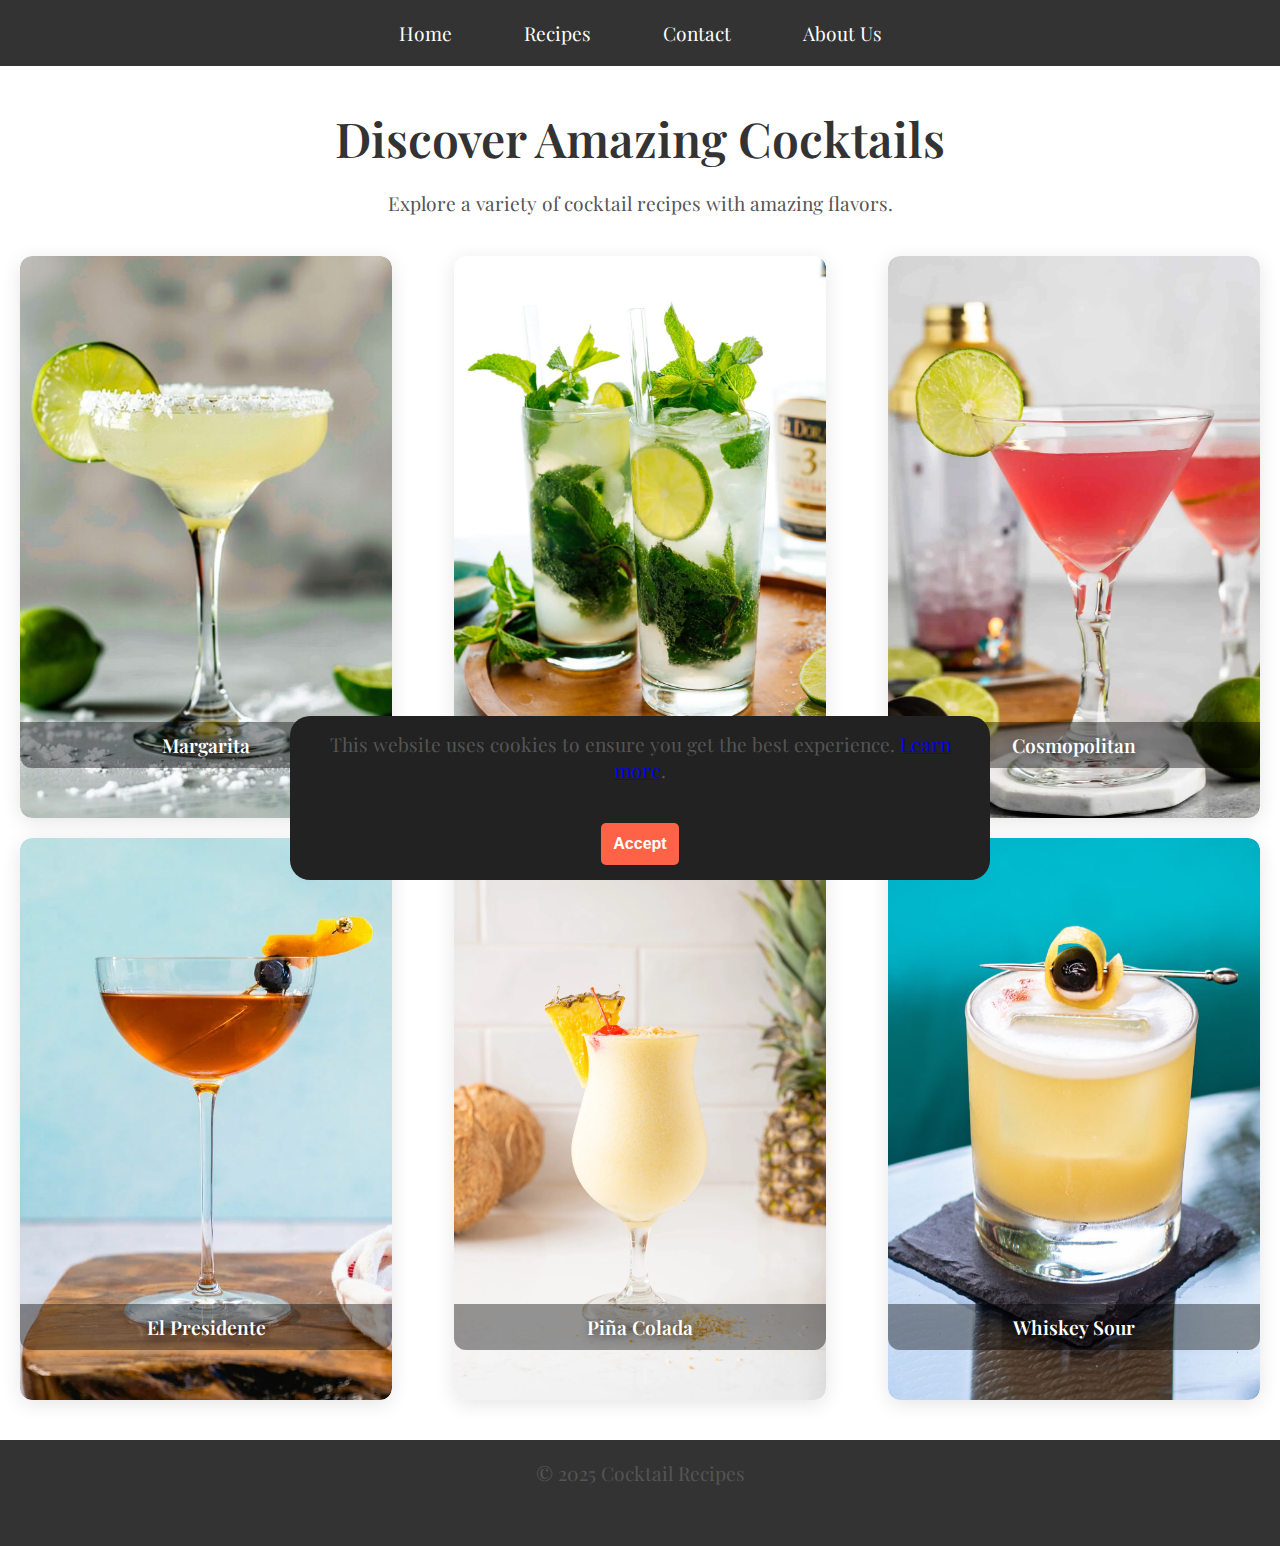
<file: index.html>
<!DOCTYPE html>
<html lang="en">
<head>
    <meta charset="UTF-8">
    <meta name="viewport" content="width=device-width, initial-scale=1.0">
    <title>Cocktail Recipes</title>
    <link href="https://fonts.googleapis.com/css2?family=Playfair+Display:wght@400;700&display=swap" rel="stylesheet">
    <link rel="stylesheet" href="styles.css">
    <link rel="stylesheet" href="https://cdnjs.cloudflare.com/ajax/libs/font-awesome/5.15.3/css/all.min.css">
</head>
<body>
    <header>
        <div class="burger-menu" id="burger-menu" onclick="toggleMenu()">
            <i class="fas fa-bars"></i> 
        </div>
        <nav id="nav">
            <ul>
                <li><a href="index.html">Home</a></li>
                <li><a href="recipes.html">Recipes</a></li>
                <li><a href="contact.html">Contact</a></li>
                <li><a href="about.html">About Us</a></li>
            </ul>
        </nav>
    </header>
    <main>
        <h1>Discover Amazing Cocktails</h1>
        <p>Explore a variety of cocktail recipes with amazing flavors.</p>

        <section class="cocktail-gallery">
            <div class="cocktail-item">
                <img src="images/margarita.jpg" alt="Margarita">
                <p>Margarita</p>
            </div>
            <div class="cocktail-item">
                <img src="images/mojito.webp" alt="Mojito">
                <p>Mojito</p>
            </div>
            <div class="cocktail-item">
                <img src="images/cosmopolitan.webp" alt="Cosmopolitan">
                <p>Cosmopolitan</p>
            </div>
            <div class="cocktail-item">
                <img src="images/elpresidente.webp" alt="El Presidente">
                <p>El Presidente</p>
            </div>
            <div class="cocktail-item">
                <img src="images/pinacolada.webp" alt="Piña Colada">
                <p>Piña Colada</p>
            </div>
            <div class="cocktail-item">
                <img src="images/whiskeysour.jpg" alt="Whiskey Sour">
                <p>Whiskey Sour</p>
            </div>
        </section>
    </main>
    <footer>
        <p>&copy; 2025 Cocktail Recipes</p>
    </footer>

    <div id="cookie-notification" class="cookie-notification">
        <p>This website uses cookies to ensure you get the best experience. <a href="#">Learn more</a>.</p>
        <button id="accept-cookies">Accept</button>
    </div>

    <script src="script.js"></script>
</body>
</html>
</file>
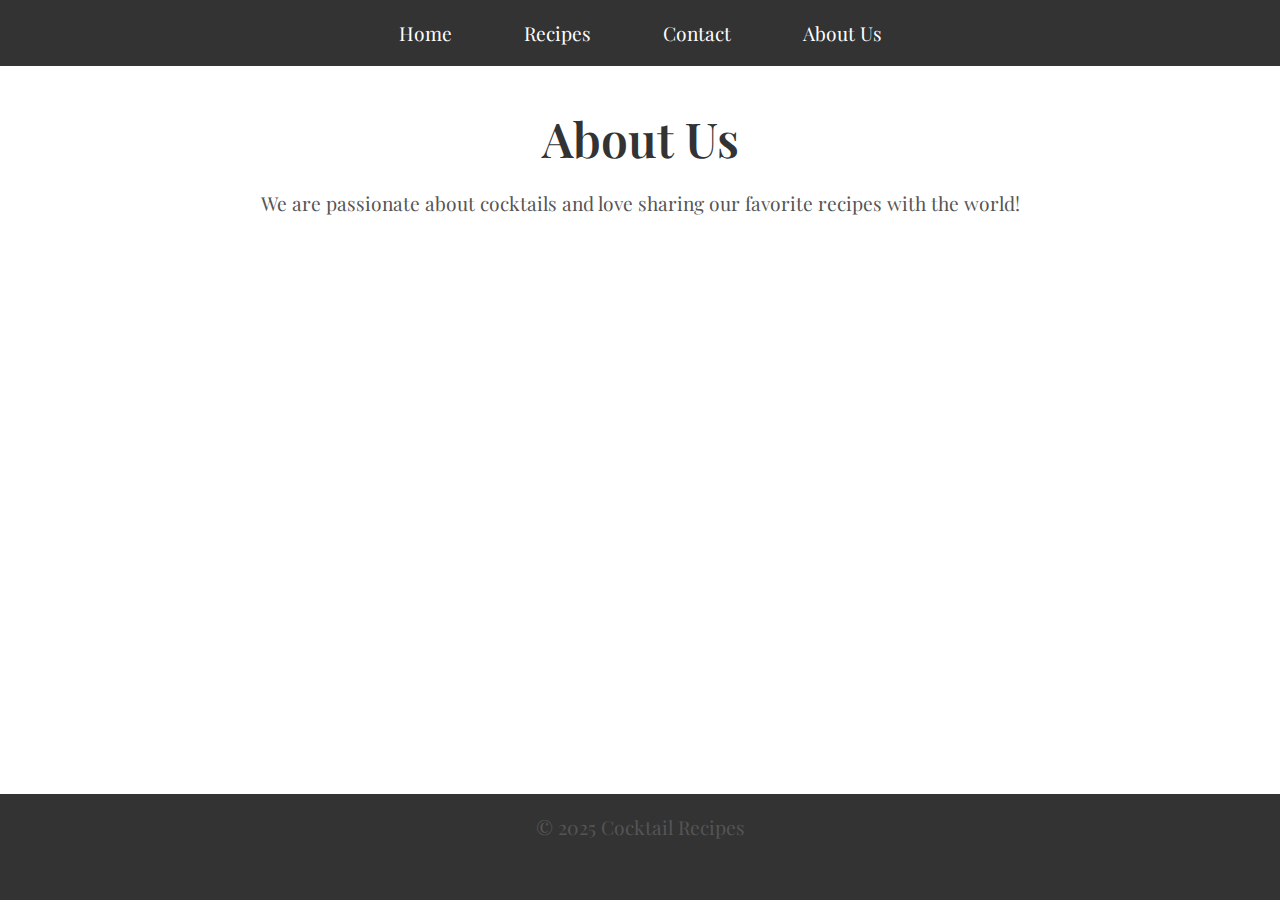
<file: about.html>
<!DOCTYPE html>
<html lang="en">
<head>
    <meta charset="UTF-8">
    <meta name="viewport" content="width=device-width, initial-scale=1.0">
    <title>About Us</title>
    <link href="https://fonts.googleapis.com/css2?family=Playfair+Display:wght@400;700&display=swap" rel="stylesheet">
    <link rel="stylesheet" href="styles.css">
    <link rel="stylesheet" href="https://cdnjs.cloudflare.com/ajax/libs/font-awesome/5.15.3/css/all.min.css">
</head>
<body>
    <header>
        <div class="burger-menu" id="burger-menu" onclick="toggleMenu()">
            <i class="fas fa-bars"></i>
        </div>
        <nav>
            <ul>
                <li><a href="index.html">Home</a></li>
                <li><a href="recipes.html">Recipes</a></li>
                <li><a href="contact.html">Contact</a></li>
                <li><a href="about.html">About Us</a></li>
            </ul>
        </nav>
    </header>
    <main>
        <h1>About Us</h1>
        <p>We are passionate about cocktails and love sharing our favorite recipes with the world!</p>
    </main>
    <footer>
        <p>&copy; 2025 Cocktail Recipes</p>
    </footer>
    <script src="script.js"></script>

</body>
</html>
</file>
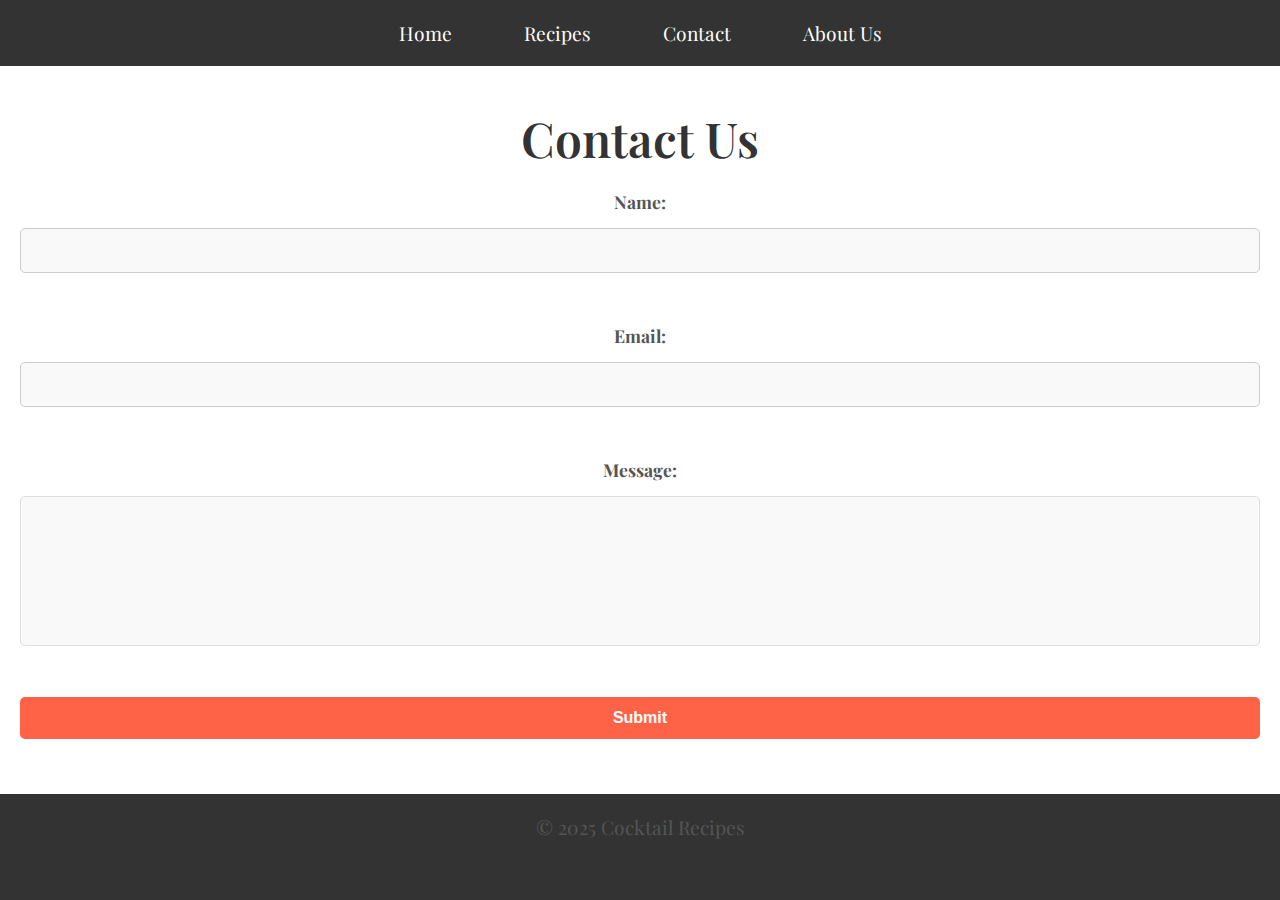
<file: contact.html>
<!DOCTYPE html>
<html lang="en">
<head>
    <meta charset="UTF-8">
    <meta name="viewport" content="width=device-width, initial-scale=1.0">
    <title>Contact Us</title>
    <link href="https://fonts.googleapis.com/css2?family=Playfair+Display:wght@400;700&display=swap" rel="stylesheet">
    <link rel="stylesheet" href="styles.css">
    <link rel="stylesheet" href="https://cdnjs.cloudflare.com/ajax/libs/font-awesome/5.15.3/css/all.min.css">
</head>
<body>
    <header>
        <div class="burger-menu" id="burger-menu" onclick="toggleMenu()">
            <i class="fas fa-bars"></i> 
        </div>
        <nav>
            <ul>
                <li><a href="index.html">Home</a></li>
                <li><a href="recipes.html">Recipes</a></li>
                <li><a href="contact.html">Contact</a></li>
                <li><a href="about.html">About Us</a></li>
            </ul>
        </nav>
    </header>
    <main>
        <h1>Contact Us</h1>
        <form id="contact-form">
            <label for="name">Name:</label>
            <input type="text" id="name" name="name" required><br>

            <label for="email">Email:</label>
            <input type="email" id="email" name="email" required><br>

            <label for="message">Message:</label>
            <textarea id="message" name="message" required></textarea><br>

            <button type="submit">Submit</button>
        </form>
    </main>
    <footer>
        <p>&copy; 2025 Cocktail Recipes</p>
    </footer>

    <script src="script.js"></script>
</body>
</html>
</file>
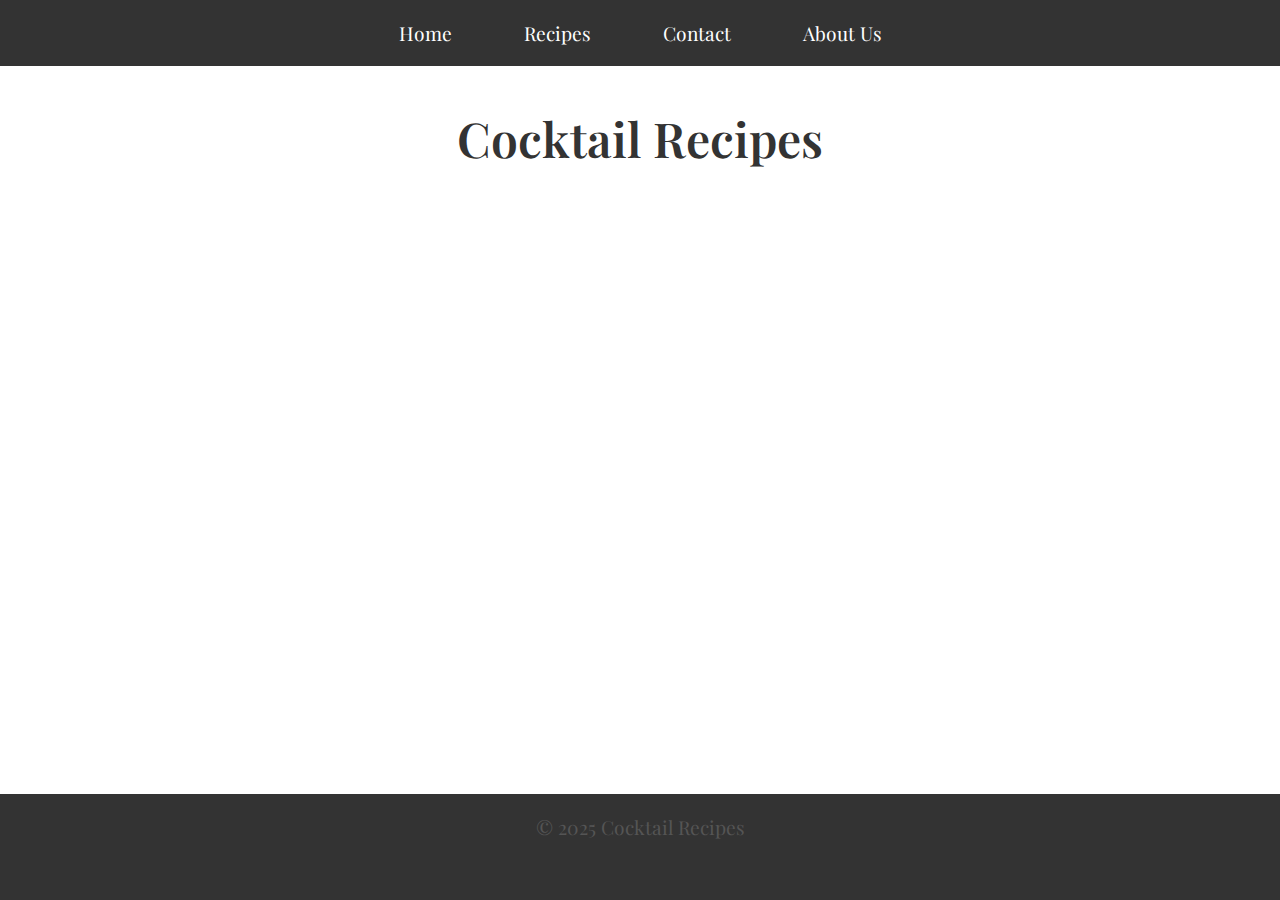
<file: recipes.html>
<!DOCTYPE html>
<html lang="en">
<head>
    <meta charset="UTF-8">
    <meta name="viewport" content="width=device-width, initial-scale=1.0">
    <title>Cocktail Recipes</title>
    <link href="https://fonts.googleapis.com/css2?family=Playfair+Display:wght@400;700&display=swap" rel="stylesheet">
    <link rel="stylesheet" href="styles.css">
    <link rel="stylesheet" href="https://cdnjs.cloudflare.com/ajax/libs/font-awesome/5.15.3/css/all.min.css">
</head>
<body>
    <header>
        <div class="burger-menu" id="burger-menu" onclick="toggleMenu()">
            <i class="fas fa-bars"></i> 
        </div>
        <nav>
            <ul>
                <li><a href="index.html">Home</a></li>
                <li><a href="recipes.html">Recipes</a></li>
                <li><a href="contact.html">Contact</a></li>
                <li><a href="about.html">About Us</a></li>
            </ul>
        </nav>
    </header>
    <main>
        <h1>Cocktail Recipes</h1>
        <div id="cocktail-list"></div>
    </main>
    <footer>
        <p>&copy; 2025 Cocktail Recipes</p>
    </footer>
    <script src="script.js"></script>


</body>
</html>
</file>
<file: styles.css>
/* Reset default margin and padding */
* {
    margin: 0;
    padding: 0;
    box-sizing: border-box;
}

html, body {
    font-family: 'Arial', sans-serif;
    height: 100%;
    display: flex;
    flex-direction: column;
    background-color: #f4f4f9;
    color: #333;
}

/* Header Styling */
header {
    background-color: #333;
    color: white;
    padding: 20px 0;
    position: relative;
}

header h1 {
    text-align: center;
    font-size: 2.5em;
    font-weight: 600;
}

/* //Burger Menu Icon */
.burger-menu {
    display: none;
    position: absolute;
    top: 5px;
    left: 20px;
    font-size: 30px;
    cursor: pointer;
}

nav ul {
    display: flex;
    justify-content: center;
    list-style: none;
}

nav ul li {
    margin: 0 20px;
}

nav ul li a {
    text-decoration: none;
    color: white;
    font-size: 1.2em;
    padding: 8px 16px;
    transition: background-color 0.3s ease;
    border-radius: 5px;
}

nav ul li a:hover {
    background-color: #ff7f50;
    color: #fff;
}

/* Main Content Section */
main {
    flex: 1;
    padding: 40px 20px;
    text-align: center;
    background-color: #fff;
}

h1 {
    font-size: 3em;
    font-weight: 600;
    margin-bottom: 20px;
}

p {
    font-size: 1.2em;
    margin-bottom: 40px;
    color: #555;
}

/* Featured Cocktails Gallery */
.cocktail-gallery {
    display: flex;
    justify-content: space-between;
    gap: 20px;
    flex-wrap: wrap;
    margin-top: 30px;
}

.cocktail-item {
    width: 30%;
    position: relative;
    overflow: hidden;
    border-radius: 12px;
    box-shadow: 0 4px 20px rgba(0, 0, 0, 0.1);
    transition: transform 0.3s ease, box-shadow 0.3s ease;
}

.cocktail-item img {
    width: 100%;
    height: 100%;
    object-fit: cover;
    transition: transform 0.3s ease;
    border-radius: 12px;
}

.cocktail-item:hover {
    transform: scale(1.05);
    box-shadow: 0 6px 25px rgba(0, 0, 0, 0.15);
}

.cocktail-item:hover img {
    transform: scale(1.1);
}

.cocktail-item p {
    position: absolute;
    bottom: 10px;
    width: 100%;
    color: white;
    text-shadow: 2px 2px 10px rgba(0, 0, 0, 0.6);
    font-weight: 600;
    font-size: 1.2em;
    background: rgba(0, 0, 0, 0.4);
    padding: 10px 0;
    text-align: center;
    border-radius: 0 0 12px 12px;
}

/* Footer Styling */
footer {
    background-color: #333;
    color: white;
    text-align: center;
    padding: 20px;
    font-size: 1em;
    position: relative;
}

/* Burger Menu (Font Awesome Icon) */
.burger-menu {
    display: none;
    cursor: pointer;
    font-size: 1.9em;  /* Adjust the size as needed */
    color: white;
    position: absolute;
    top: 1px;
    right: 20px;
}

@media (max-width: 768px) {
    .burger-menu {
        display: block; /* Show the burger menu on small screens */
    }

    nav ul {
        display: none; /* Hide menu by default */
        flex-direction: column;
        position: absolute;
        top: 80px;
        right: 20px;
        background-color: #222;
        border-radius: 8px;
        padding: 10px;
        box-shadow: 0 4px 10px rgba(0, 0, 0, 0.2);
    }

    nav ul li {
        margin: 10px 0;
    }

    nav ul li a {
        font-size: 1.5em;
        padding: 10px;
    }

    nav ul.show {
        display: flex; /* Show menu when 'show' class is added */
    }
}


/* Button Styles */
button {
    background-color: #ff7f50;
    border: none;
    padding: 15px 30px;
    font-size: 1.2em;
    color: white;
    font-weight: bold;
    border-radius: 50px;
    cursor: pointer;
    transition: background-color 0.3s ease;
}

button:hover {
    background-color: #ff6347;
}



body {
    font-family: 'Playfair Display', serif;
    margin: 0;
    padding: 0;
    background-color: #f4f4f9;
    color: #333;
}







/* Contact Form Styles */
form {
    display: flex;
    flex-direction: column;
    gap: 15px;
}

label {
    font-weight: bold;
    font-size: 1.1em;
    color: #555;
}

input, textarea {
    padding: 12px;
    font-size: 1em;
    border: 1px solid #ccc;
    border-radius: 5px;
    background-color: #f9f9f9;
    box-sizing: border-box;
    width: 100%;
}

input[type="text"], input[type="email"] {
    height: 45px;
}

textarea {
    height: 150px;
    resize: none;
}

button {
    background-color: #ff6347;
    color: white;
    font-size: 1em;
    border: none;
    padding: 12px;
    cursor: pointer;
    border-radius: 5px;
    transition: background-color 0.3s ease;
}

button:hover {
    background-color: #45a049;
}

button:focus {
    outline: none;
}

/* Message area styles (for consistency) */
textarea {
    font-family: 'Playfair Display', serif;
    font-size: 1em;
    padding: 15px;
    border-radius: 5px;
    border: 1px solid #ddd;
}









/* cookies */
.cookie-notification {
    position: fixed;
    bottom: 0;
    left: 50%;
    transform: translateX(-50%);
    background-color: #222;
    color: white;
    text-align: center;
    padding: 15px 20px;
    width: 90%;
    max-width: 700px;
    border-radius: 20px;
    margin-bottom: 20px;
    box-shadow: 0 4px 10px var(--primary-black);
    z-index: 1000;
    opacity: 0;
    visibility: hidden;
    transition: opacity 0.5s, visibility 0.5s;
  }
  
  .cookie-notification.show {
    opacity: 1;
    visibility: visible;
    animation: popUp 0.5s ease-in-out;
  }
  
  @keyframes popUp {
    from {
      transform: translateX(-50%) translateY(100%);
    }
    to {
      transform: translateX(-50%) translateY(0);
    }
  }
  
  .accept-button {
    background-color: var(--cookies-grey);
    color: var(--primary-white);
    padding: 10px 20px;
    border-radius: 20px;
    margin-top: 30px;
  }
  
  .accept-button:hover {
    background-color: var(--cookies-hover-gray);
    border: 3px solid var(--primary-black);
  }
  
  .hidden {
    display: none;
  }
</file>
